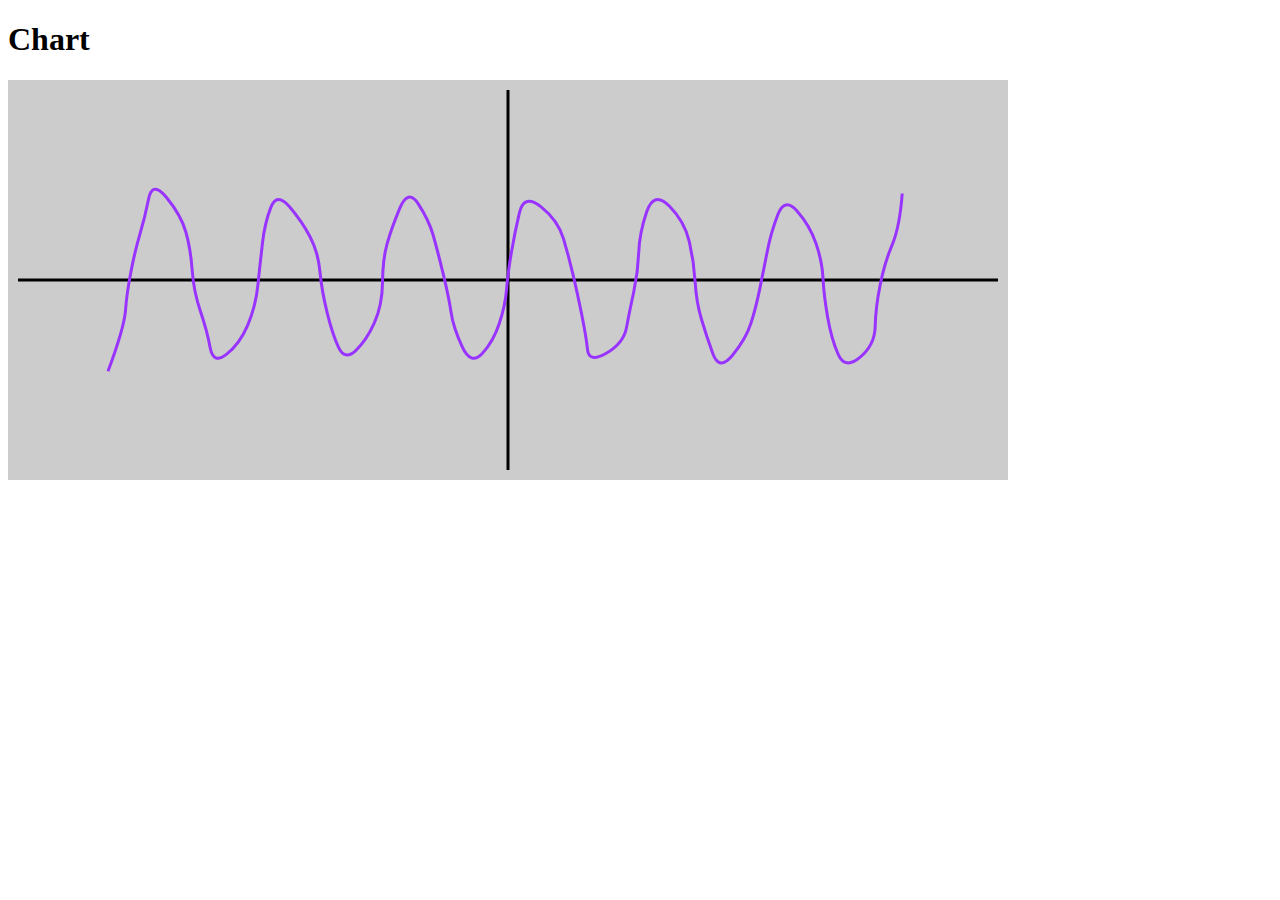
<file: projects/Chart/index.html>
<!DOCTYPE html>
<html lang="en">
<head>
	<meta charset="UTF-8">
	<title>Document</title>
	<link rel="stylesheet" type="text/css" href="main.css">
	<script type="text/javascript" src="chart.js"></script>
</head>
<body>
	<h1>Chart</h1>
	<canvas id="chart" height="400" width="1000">
		
	</canvas>
</body>
</html>
</file>
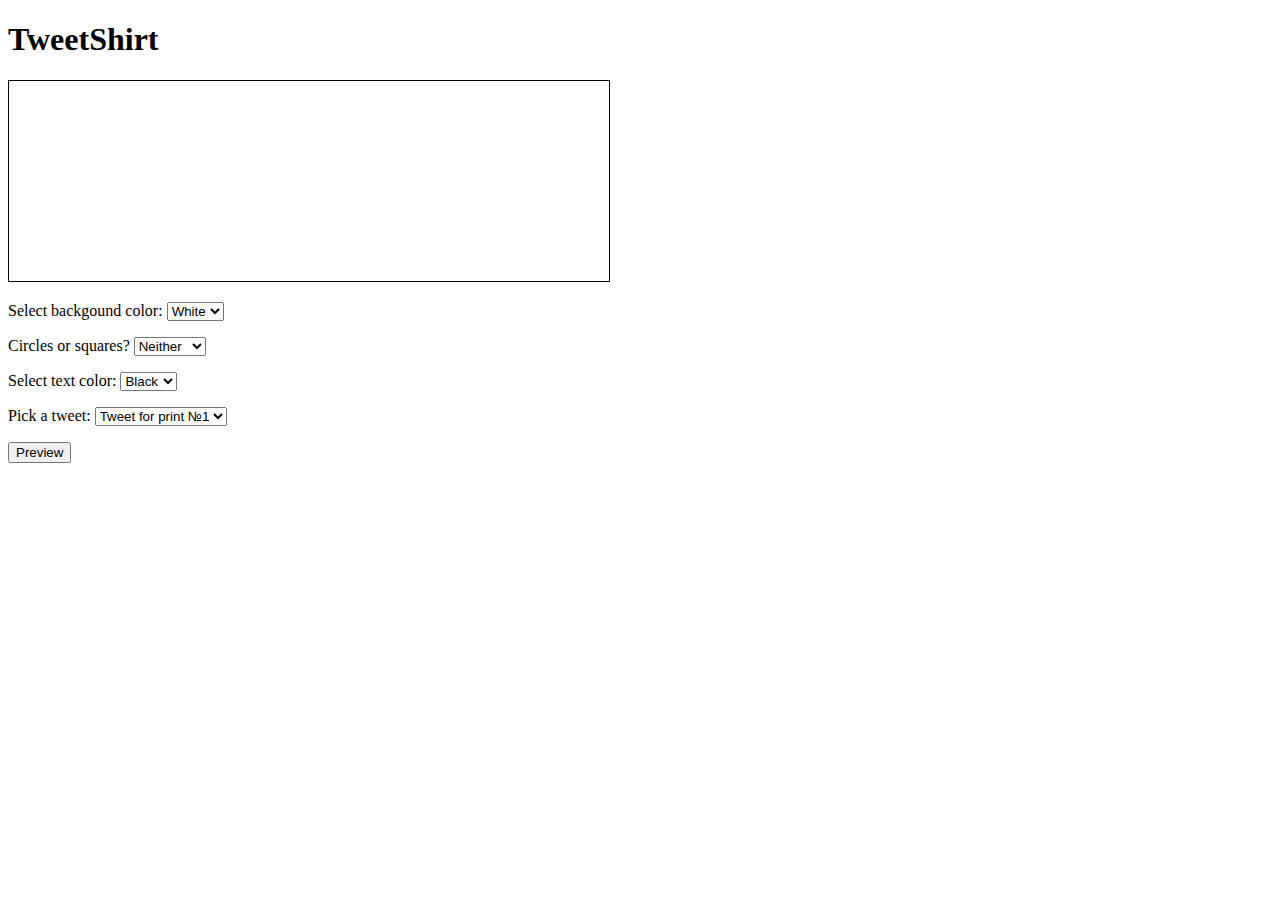
<file: projects/Canvas/canvas.html>
<!DOCTYPE html>
<html lang="en">
	<head>
		<meta charset="UTF-8">
		<title>TweetShirt</title>
		<link rel="stylesheet" type="text/css" href="tweetshirt.css">
		<script src="tweetshirt.js"></script>
	</head>
	<body>
		<h1>TweetShirt</h1>
		<canvas id="tshirtCanvas" width="600" height="200">
			<p>Please upgrade your browser to use TweetShirt!</p>
		</canvas>
		<form>
			<p>
				<label for="backgroundColor">Select backgound color:</label>
				<select id="backgroundColor">
					<option value="white" selected="selected">White</option>
					<option value="black">Black</option>
				</select>
			</p>
			<p>
				<label for="shape">Circles or squares?</label>
				<select id="shape">
					<option value="none" selected="selected">Neither</option>
					<option value="circles">Circles</option>
					<option value="squares">Squares</option>
				</select>
			</p>
			<p>
				<label for="foregroundColor">Select text color:</label>
				<select id="foregroundColor">
					<option value="black" selected="selected">Black</option>
					<option value="white">White</option>
				</select>
			</p>
			<p>
				<label for="tweets">Pick a tweet:</label>
				<select id="tweets">
					<option value="Tweet for print №1">Tweet for print №1</option>
					<option value="Tweet for print №2">Tweet for print №2</option>
				</select>
			</p>
			<p>
				<input type="button" id="previewButton" value="Preview">
			</p>
		</form>
	</body>
</html>
</file>
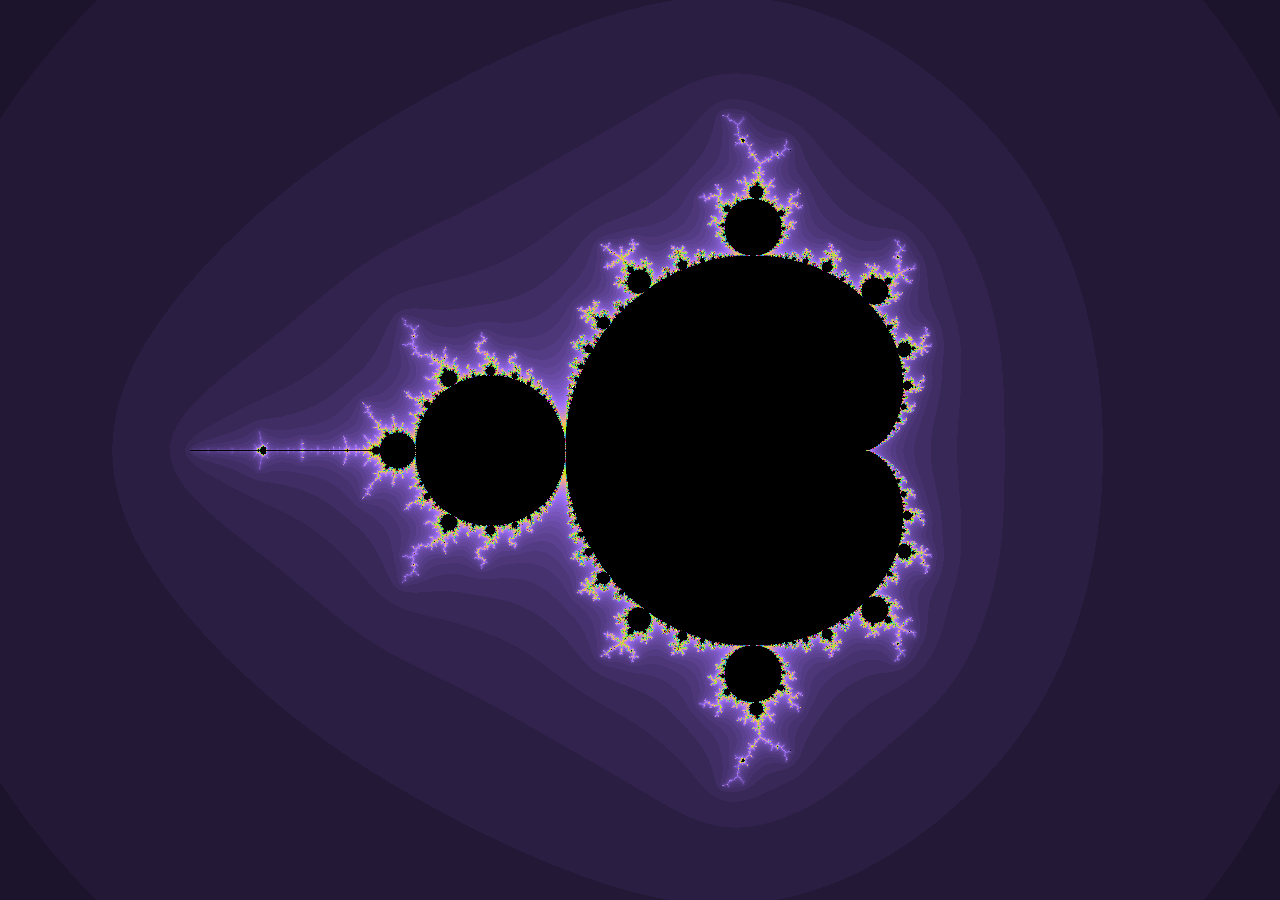
<file: projects/FractalExplorer/fractal.html>
<!DOCTYPE html>
<html lang="en">
<head>
	<meta charset="UTF-8">
	<title>Fractal Explorer</title>
	<link rel="stylesheet" type="text/css" href="fractal.css">
	<script type="text/javascript" src="mandellib.js"></script>
	<script type="text/javascript" src="mandel.js"></script>
</head>
<body>
	<canvas id="fractal" width="800" height="600"></canvas>
</body>
</html>
</file>
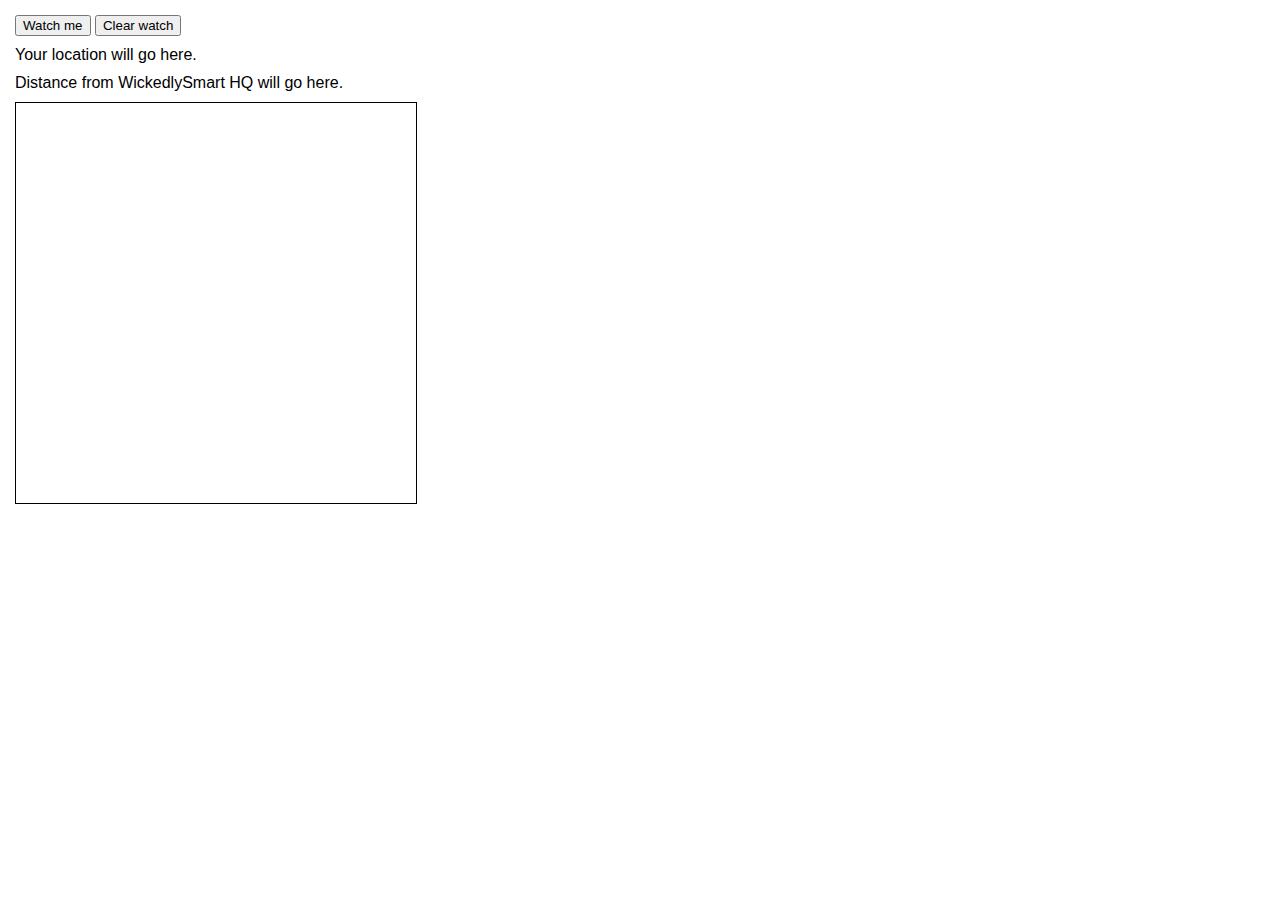
<file: projects/Geolocation/tracker.html>
<!doctype html>
<html>
  <head>
    <meta charset="utf-8">
    <title>Wherever you go, there you are</title>
    <script src="myLoc.js"></script>
    <script src="http://maps.google.com/maps/api/js?sensor=false"></script>
    <link rel="stylesheet" href="myLoc.css">
  </head>
  <body>
    
    <form>
      <input type="button" id="watch" value="Watch me">
      <input type="button" id="clearwatch" value="Clear watch">
    </form>

    <div id="location">
      Your location will go here.
    </div>

    <div id="distance">
      Distance from WickedlySmart HQ will go here.
    </div>

    <div id="map"></div>

  </body>
</html>
</file>
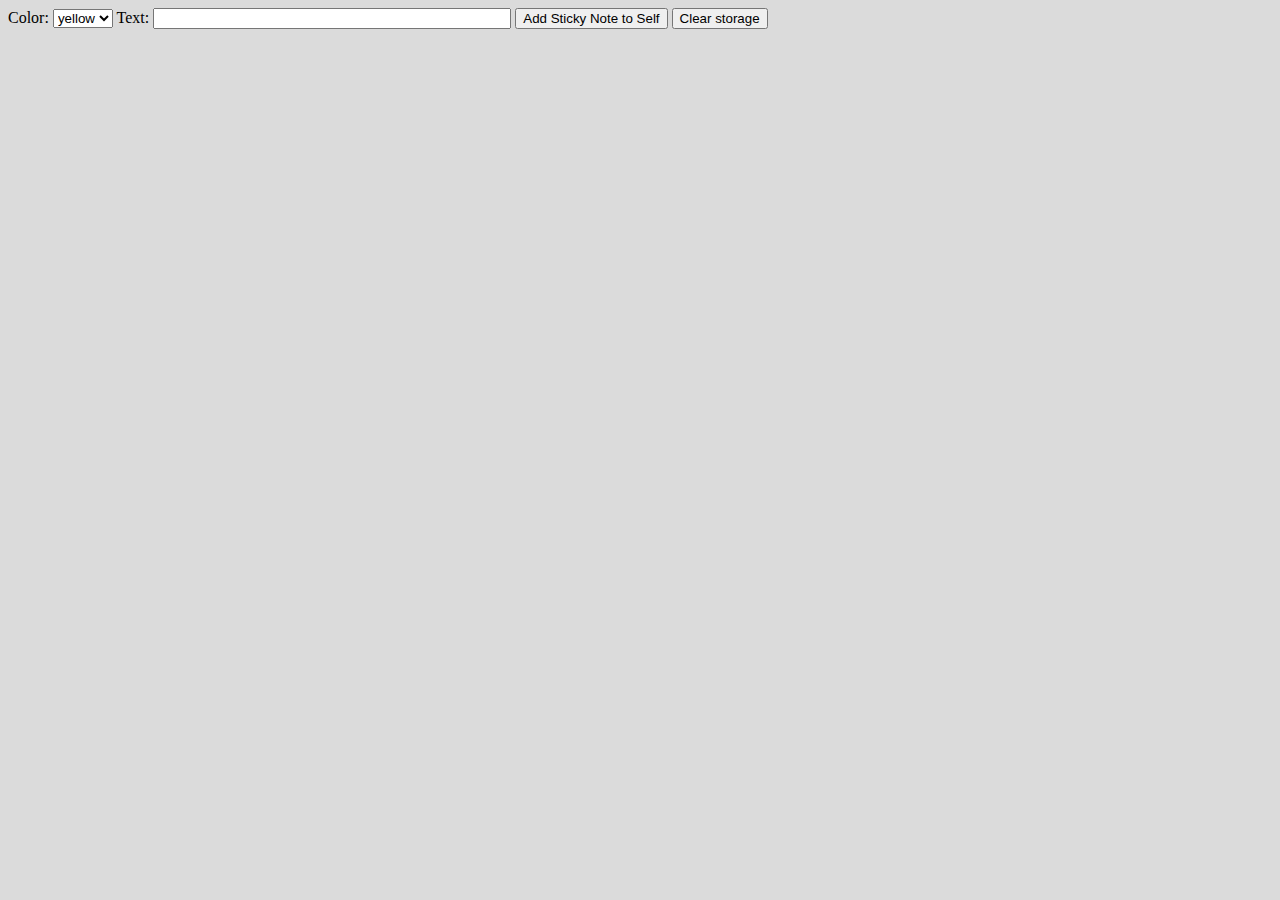
<file: projects/NoteToSelf/notetoself.html>
<!DOCTYPE html>
<html lang="en">

<head>
	<meta charset="UTF-8">
	<title>Note to Self</title>
	<link rel="stylesheet" type="text/css" href="notetoself.css">
	<script type="text/javascript" src="notetoself.js"></script>
</head>

<body>
	<form>
		<label for="note_color">Color: </label>
			<select name="" id="note_color">
				<option value="LightGoldenRodYellow">yellow</option>
				<option value="PaleGreen">green</option>
				<option value="LightPink">pink</option>
				<option value="LightBlue">blue</option>
			</select>

		<label for="note_text">Text: </label>	
		<input type="text" id="note_text">
		<input type="button" id="add_button" value="Add Sticky Note to Self">
		<input type="button" id="clear_button" value="Clear storage">
	</form>
	<ul id="stickies">

	</ul>
</body>

</html>
</file>
<file: projects/Chart/main.css>
#chart {
	background-color: #cccccc;
}
</file>
<file: projects/Canvas/tweetshirt.css>
/* tweetshirt.css */

canvas {
	border: 1px solid black;
}
</file>
<file: projects/FractalExplorer/fractal.css>
html, body, canvas {
	width: 100%;
	height: 100%;
	margin: 0px;
	padding: 0px;
}

canvas {
	display: block;
}
</file>
<file: projects/Geolocation/myLoc.css>
/*
 * myLoc.css
 *
*/

body {
	font-family: Arial, Helvetica, sans-serif;
	margin: 10px;
}
form, div#location, div#distance {
	padding: 5px;
}

div#map {
	margin: 5px;
	width: 400px;
	height: 400px;
	border: 1px solid black;
}


/*
 * Use this CSS to make the map full screen
 *

html, body, div#map {
    width: 100%;
    height: 100%;
    margin: 0px;
}

form {
	position: absolute;
	top: 40px;
	right: 10px;
	z-index: 2;
}

div#location, div#distance {
	display: none;
}
 */
</file>
<file: projects/NoteToSelf/notetoself.css>
/*
   notetoself.css

Tested in: Firefox4RC, Safari 5, Opera 11, Chrome 10
Transition (ease-in) doesn't work in Firefox 3.

*/

body {
  background-color: #dbdbdb;
  font-size: 100%;
}
form input#note_text {
  width: 350px;
}

/* sticky note */

#stickies {
  list-style: disc outside;
}

ul#stickies li {
  display: block;
  list-style: none;
  z-index: 1;
  float: left;
  margin: 20px;
  padding: 15px 15px 50px 15px;
  width: 150px;
  height: 150px;
  border: 1px solid #bfbfbf;
  background-color: LightGoldenRodYellow;
  /* use #fafad2 if name doesn't work */
  color: black;
  text-decoration: none;
  -webkit-box-shadow: 2px 2px 4px rgba(0, 0, 0, 0.4);
  -moz-box-shadow: 2px 2px 4px rgba(0, 0, 0, 0.4);
  -o-box-shadow: 2px 2px 4px rgba(0, 0, 0, 0.4);
  box-shadow: 2px 2px 4px rgba(0, 0, 0, 0.4);
  -webkit-transition: all 0.5s ease-in;
  -moz-transition: all 0.5s ease-in;
  -o-transition: all 0.5s ease-in;
  -ms-transition: all 0.5s ease-in;
  transition: all 0.5s ease-in;
  overflow: hidden;
}
ul#stickies li span.sticky {
  font-family: Verdana, Helvetica, sans-serif;
  font-size: 200%;
  word-wrap:break-word;
}

/*
 * rotation
 */

ul#stickies li:nth-child(even) {
  -webkit-transform: rotate(3deg);
  -moz-transform: rotate(3deg);
  -o-transform: rotate(3deg);
  -ms-transform: rotate(3deg);
  transform: rotate(3deg);
}
ul#stickies li:nth-child(odd) {
  -webkit-transform: rotate(-2deg);
  -moz-transform: rotate(-2deg);
  -o-transform: rotate(-2deg);
  -ms-transform: rotate(-2deg);
  transform: rotate(-2deg);
}
ul#stickies li:nth-child(3n) {
  -webkit-transform: rotate(1deg);
  -moz-transform: rotate(1deg);
  -o-transform: rotate(1deg);
  -ms-transform: rotate(1deg);
  transform: rotate(1deg);
}

/*
   Transform demo
   Uses the transition (defined above) to ease in.
*/

ul#stickies li:hover {
  -webkit-box-shadow: 5px 5px 6px rgba(189, 154, 94, 1);
  -moz-box-shadow: 5px 5px 6px rgba(0, 0, 0, 0.4);
  -o-box-shadow: 5px 5px 6px rgba(0, 0, 0, 0.4);
  -webkit-transform: rotate(0deg) scale(1.35);
  -moz-transform: rotate(0deg) scale(1.35);
  -o-transform: rotate(0deg) scale(1.35);
  -ms-transform: rotate(0deg) scale(1.35);
  transform: rotate(0deg) scale(1.5);
  position: relative;
  z-index: 3;
  overflow: auto;
  font-size: 50%;
}
</file>
